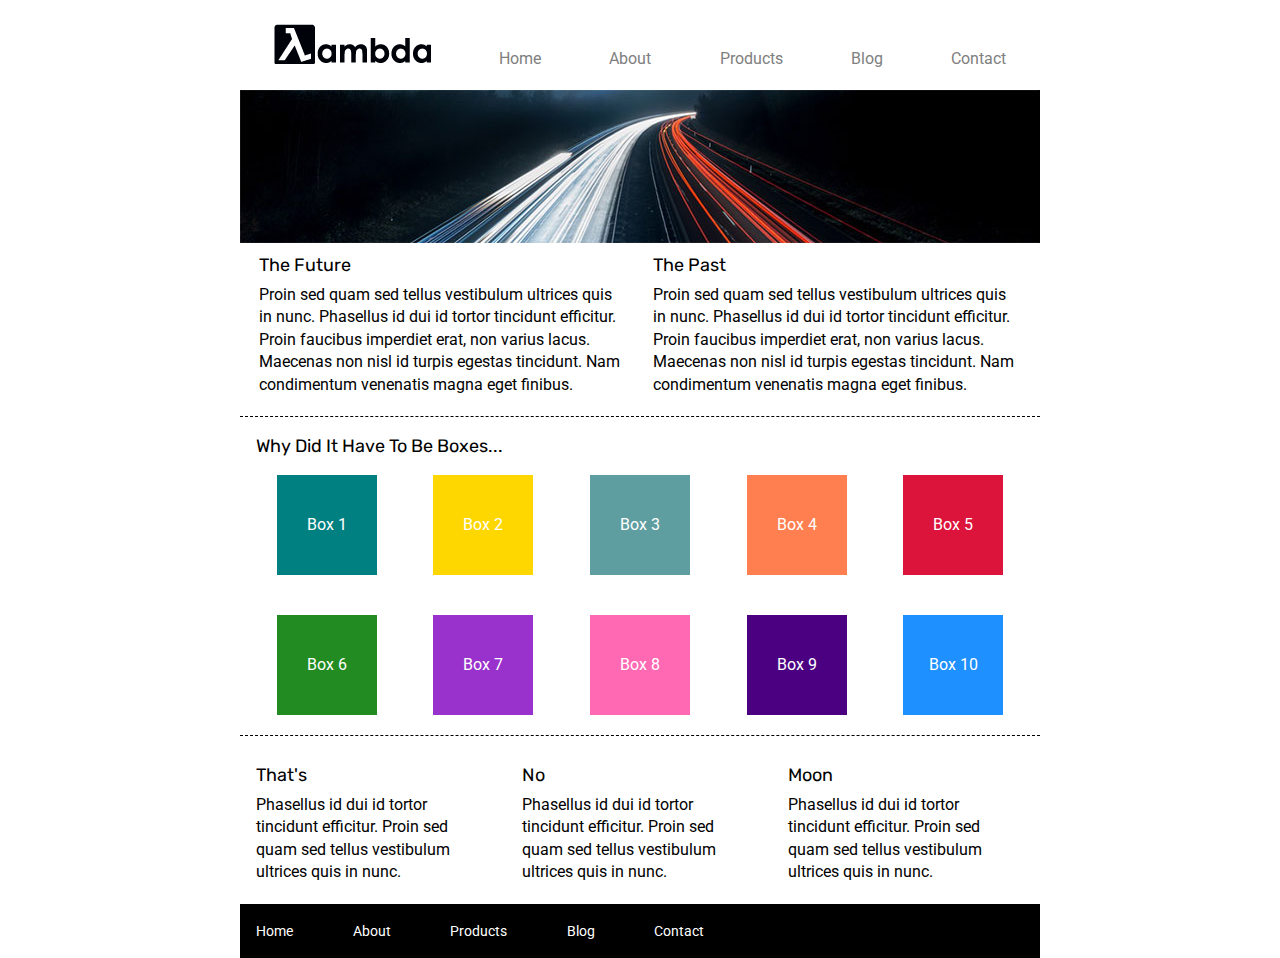
<file: index.html>
<!DOCTYPE html>

<html lang="en">

<head>
    <meta charset="utf-8" />

    <title>Sprint Challenge - Home</title>

    <link href="https://fonts.googleapis.com/css?family=Roboto|Rubik" rel="stylesheet" />
    <link rel="stylesheet" href="css/index.css" />
</head>

<body>
    <div class="container">
        <header>
            <nav>
                <a href="">
                    <img class="logo" src="img/lambda-black.png" alt="lambda-black-logo" />
                </a>
                <a id="link" href="#">Home</a>
                <a id="link" href="about.html">About</a>
                <a id="link" href="#">Products</a>
                <a id="link" href="#">Blog</a>
                <a id="link" href="#">Contact</a>
            </nav>
        </header>

        <div class="header-img">
            <img src="img/jumbo.jpg" alt="header-image" />
        </div>
        <section class="top-content">
            <div class="text-container">
                <h2>The Future</h2>
                <p>
                    Proin sed quam sed tellus vestibulum ultrices quis in nunc.
                    Phasellus id dui id tortor tincidunt efficitur. Proin faucibus
                    imperdiet erat, non varius lacus. Maecenas non nisl id turpis
                    egestas tincidunt. Nam condimentum venenatis magna eget finibus.
                </p>
            </div>
            <div class="text-container">
                <h2>The Past</h2>
                <p>
                    Proin sed quam sed tellus vestibulum ultrices quis in nunc.
                    Phasellus id dui id tortor tincidunt efficitur. Proin faucibus
                    imperdiet erat, non varius lacus. Maecenas non nisl id turpis
                    egestas tincidunt. Nam condimentum venenatis magna eget finibus.
                </p>
            </div>
        </section>

        <section class="middle-content">
            <h2>Why Did It Have To Be Boxes...</h2>

            <div class="boxes">
                <div id="one" class="box">Box 1</div>
                <div id="two" class="box">Box 2</div>
                <div id="three" class="box">Box 3</div>
                <div id="four" class="box">Box 4</div>
                <div id="five" class="box">Box 5</div>
                <div id="six" class="box">Box 6</div>
                <div id="seven" class="box">Box 7</div>
                <div id="eight" class="box">Box 8</div>
                <div id="nine" class="box">Box 9</div>
                <div id="ten" class="box">Box 10</div>
            </div>
        </section>

        <section class="bottom-content">
            <div class="text-container">
                <h2>That's</h2>
                <p>
                    Phasellus id dui id tortor tincidunt efficitur. Proin sed quam sed
                    tellus vestibulum ultrices quis in nunc.
                </p>
            </div>
            <div class="text-container">
                <h2>No</h2>
                <p>
                    Phasellus id dui id tortor tincidunt efficitur. Proin sed quam sed
                    tellus vestibulum ultrices quis in nunc.
                </p>
            </div>
            <div class="text-container">
                <h2>Moon</h2>
                <p>
                    Phasellus id dui id tortor tincidunt efficitur. Proin sed quam sed
                    tellus vestibulum ultrices quis in nunc.
                </p>
            </div>
        </section>

        <footer>
            <nav>
                <a href="#">Home</a>
                <a href="#">About</a>
                <a href="#">Products</a>
                <a href="#">Blog</a>
                <a href="#">Contact</a>
            </nav>
        </footer>
    </div>
    <!-- container -->
</body>

</html>
</file>
<file: css/index.css>
/* http://meyerweb.com/eric/tools/css/reset/ 
   v2.0 | 20110126
   License: none (public domain)
*/

html,
body,
div,
span,
applet,
object,
iframe,
h1,
h2,
h3,
h4,
h5,
h6,
p,
blockquote,
pre,
a,
abbr,
acronym,
address,
big,
cite,
code,
del,
dfn,
em,
img,
ins,
kbd,
q,
s,
samp,
small,
strike,
strong,
sub,
sup,
tt,
var,
b,
u,
i,
center,
dl,
dt,
dd,
ol,
ul,
li,
fieldset,
form,
label,
legend,
table,
caption,
tbody,
tfoot,
thead,
tr,
th,
td,
article,
aside,
canvas,
details,
embed,
figure,
figcaption,
footer,
header,
hgroup,
menu,
nav,
output,
ruby,
section,
summary,
time,
mark,
audio,
video {
  margin: 0;
  padding: 0;
  border: 0;
  font-size: 100%;
  font: inherit;
  vertical-align: baseline;
}
/* HTML5 display-role reset for older browsers */
article,
aside,
details,
figcaption,
figure,
footer,
header,
hgroup,
menu,
nav,
section {
  display: block;
}
body {
  line-height: 1;
}
ol,
ul {
  list-style: none;
}
blockquote,
q {
  quotes: none;
}
blockquote:before,
blockquote:after,
q:before,
q:after {
  content: "";
  content: none;
}
table {
  border-collapse: collapse;
  border-spacing: 0;
}

* {
  box-sizing: border-box;
}

html,
body {
  height: 100%;
  font-family: "Roboto", sans-serif;
}

h1,
h2,
h3,
h4,
h5 {
  font-size: 18px;
  margin-bottom: 15px;
  font-family: "Rubik", sans-serif;
}
#one {
  background-color: teal;
}
#two {
  background-color: gold;
}
#three {
  background-color: cadetblue;
}
#four {
  background-color: coral;
}
#five {
  background-color: crimson;
}
#six {
  background-color: forestgreen;
}

#seven {
  background-color: darkorchid;
}
#eight {
  background-color: hotpink;
}
#nine {
  background-color: indigo;
}
#ten {
  background-color: dodgerblue;
}

header {
  display: flex;
  justify-content: space-evenly;
  align-items: center;
  height: 10vh;
  background-color: white;
}
header nav {
  display: flex;
  align-items: baseline;
  justify-content: space-around;
  width: 100%;
  text-decoration: none;
  color: gray;
}
.links {
  display: flex;
  text-decoration: none;
}
#link {
  text-decoration: none;
  color: grey;
}

hr {
  border-top: 1px dotted black;
}
.first-section {
  display: flex;
  justify-content: space-between;
}

.second-section {
  display: flex;
  justify-content: space-between;
}
button {
  padding: 5px;
  border-radius: 5px;
  width: 10em;
  margin: 10px 0px 10px 0px;
}
.boxcontainer {
  text-align: left;
  width: 45%;
}
h2 {
  margin: 10px 0px 10px 0px;
}
.halfhr {
  width: 100%;
  border-top: 1px dotted black;
}

p {
  text-align: left;
  line-height: 1.4;
}

.container {
  width: 800px;
  margin: 0 auto;
}

.top-content {
  display: flex;
  flex-wrap: wrap;
  justify-content: space-evenly;
  margin-bottom: 20px;
  border-bottom: 1px dashed black;
}

.top-content .text-container {
  text-align: left;
  width: 48%;
  padding: 0 1%;
  padding-bottom: 20px;
}

.middle-content {
  margin-bottom: 20px;
  border-bottom: 1px dashed black;
}

.middle-content h2 {
  padding: 0 2%;
  margin-bottom: 0;
}

.middle-content .boxes {
  display: flex;
  flex-wrap: wrap;
  justify-content: space-evenly;
}

.middle-content .boxes .box {
  width: 12.5%;
  height: 100px;
  background: black;
  margin: 20px 2.5%;
  color: white;
  display: flex;
  align-items: center;
  justify-content: center;
}

.bottom-content {
  display: flex;
  margin: 0 2% 20px;
  justify-content: space-around;
}

.bottom-content .text-container {
  padding-right: 4%;
}

.bottom-content .text-container:last-child {
  padding-right: 0;
}
.bottomP {
  margin: 10px 0px 10px 0px;
}

footer {
  width: 100%;
  background: black;
}

footer nav {
  width: 60%;
  display: flex;
  justify-content: space-between;
  align-items: center;
  padding: 20px 2%;
  font-size: 14px;
}

footer nav a {
  color: white;
  text-decoration: none;
}
</file>
